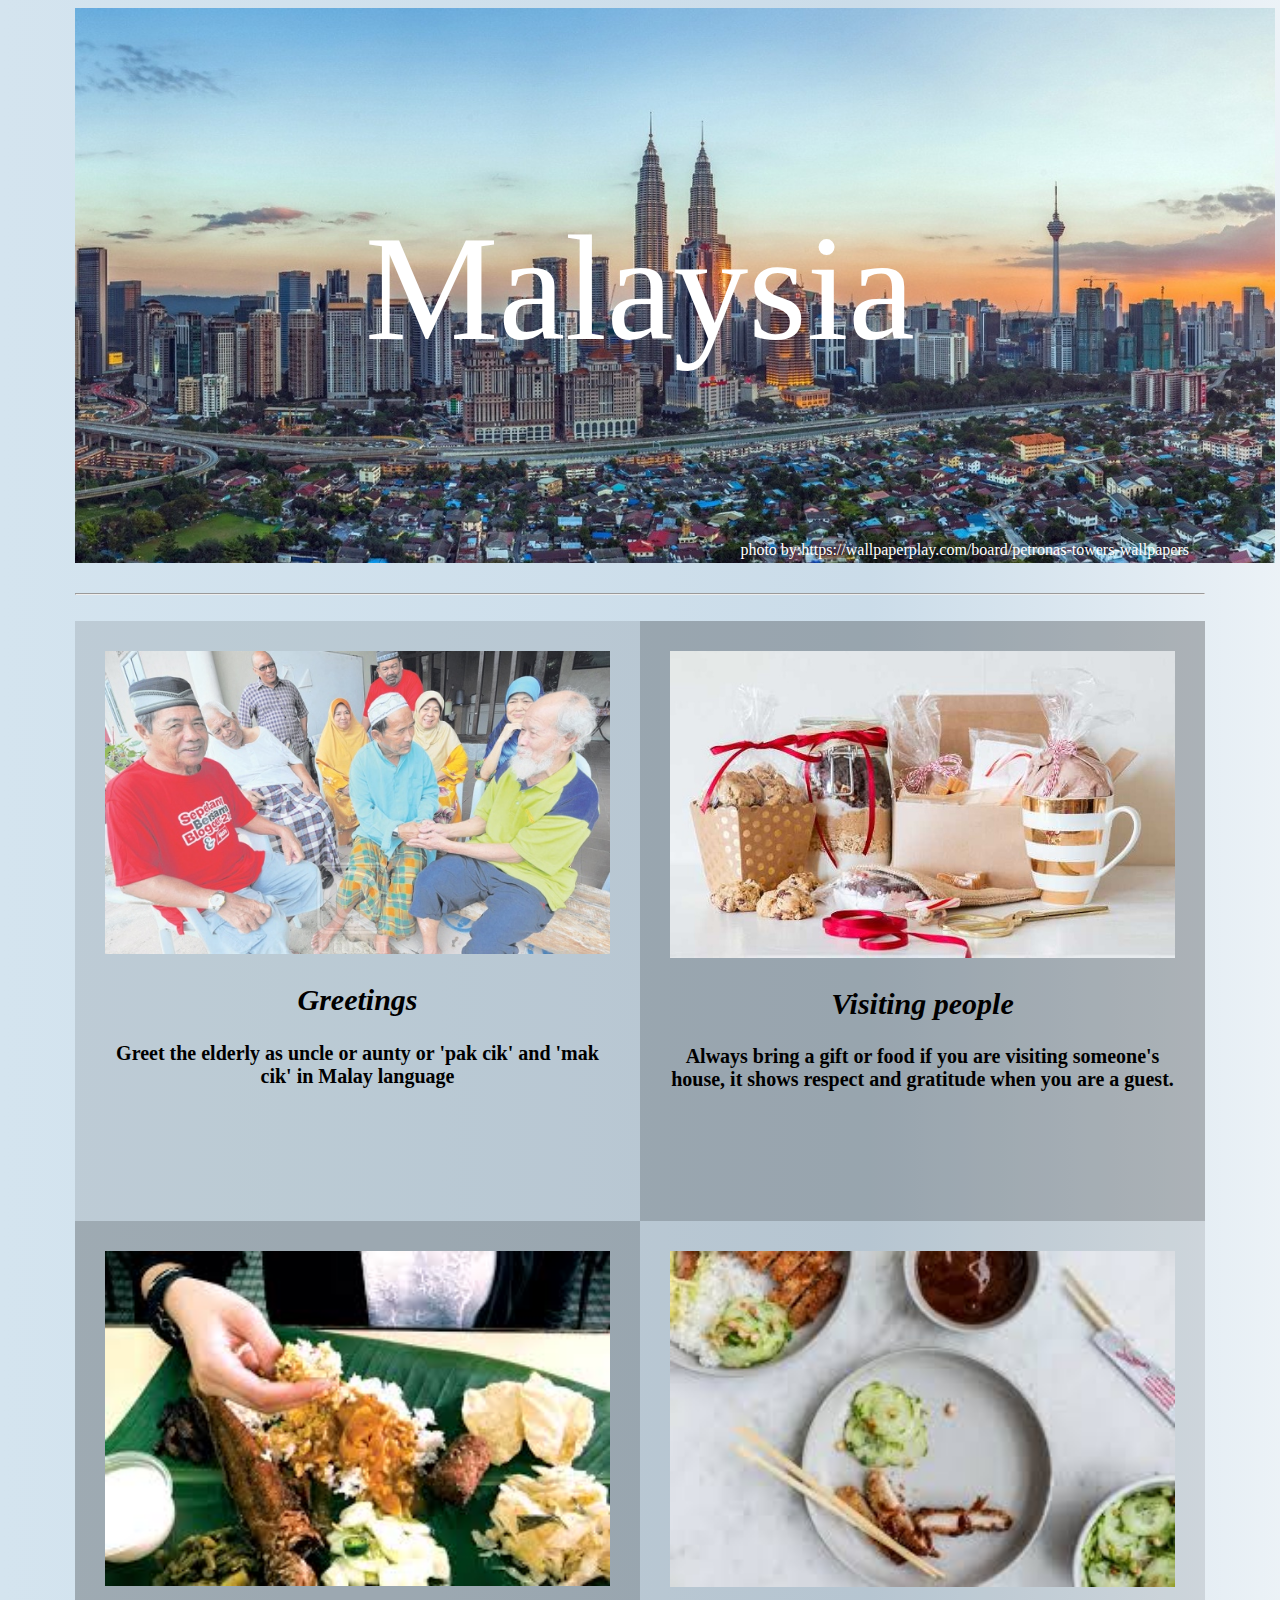
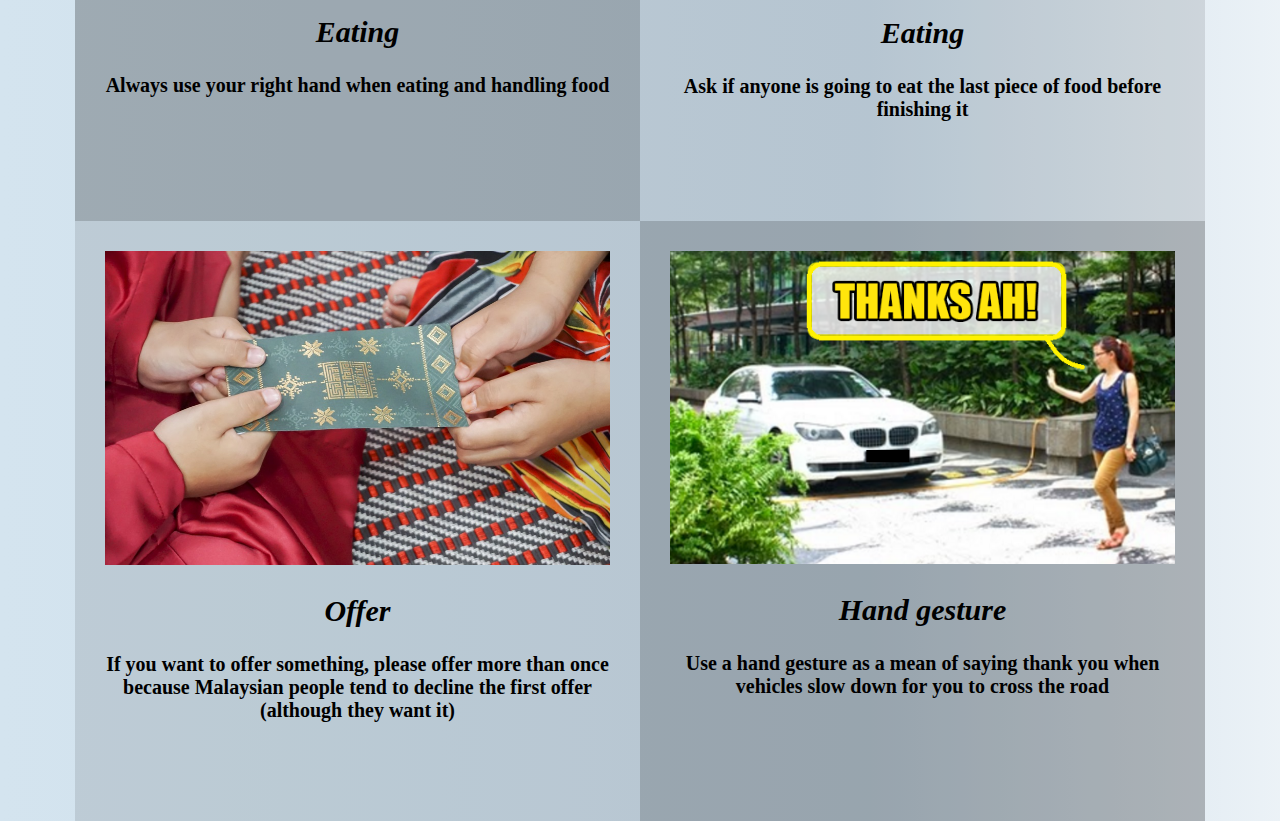
<file: Britain.html>
<!DOCTYPE html>
<html lang="en" dir="ltr">
  <head>
    <meta charset="utf-8"/>
    <meta http-equiv="X-UA-Compatible" content="IE=edge">
    <meta name="viewport" content="width=device-width, initial-scale=1">

    <title>Britain</title>

<href="https://stackpath.bootstrapcdn.com/bootstrap/4.1.3/css/bootstrap.min.
css" crossorigin="anonymous">
<script src="http://code.jquery.com/jquery-3.2.1.min.js"></script>
<script src="Britainjava.js"></script>

    <link rel="stylesheet" href="BritainCSS.css">
  </head>
  <body>

      <div class="heading">
        <img src="KL CITY.png" alt="KL" width="1200px">
        <div class="centered">Malaysia</div>
         <div class="bottom-right"> photo by:https://wallpaperplay.com/board/petronas-towers-wallpapers</div>
      </div>
      <br>
    <hr>
      <br>
    <div class="row">
      <div class="column" style="background:rgba(0,0,0,0.1);">
          <img src="elderly.jpg" alt="greetings" width="100%" >
            <h2>Greetings</h2>
            <h3>Greet the elderly as uncle or aunty or 'pak cik' and 'mak cik' in Malay language</h3>
      </div>

          <div class="column" style="background:rgba(0,0,0,0.25);">
            <img src="Food Gifts.jpg" alt="gifts" width="100%" >
              <h2>Visiting people</h2>
              <h3>Always bring a gift or food if you are visiting someone's house, it shows respect and gratitude when you are a guest.</h3>
          </div>
    </div>

    <div class="row_2">
      <div class="column" style="background:rgba(0,0,0,0.25);">
        <img src="eating_1.jpg" alt="eating" width="100%">
          <h2>Eating</h2>
          <h3>Always use your right hand when eating and handling food</h3>
      </div>

      <div class="column" style="background:rgba(0,0,0,0.1);">
        <img src="eating_2.jpg" alt="eating" width="100%">
          <h2>Eating</h2>
          <h3>Ask if anyone is going to eat the last piece of food before finishing it</h3>
      </div>
    </div>

    <div class="row_3">
      <div class="column"style="background:rgba(0,0,0,0.1);">
        <img src="offers.jpg" alt="offer" width="100%">
        <h2>Offer</h2>
          <h3>If you want to offer something, please offer more than once because Malaysian people tend to decline the first offer (although they want it)</h3>
      </div>

      <div class="column" style="background:rgba(0,0,0,0.25);">
        <img src="gesture.PNG" alt="gesture" width="100%">
          <h2>Hand gesture</h2>
          <h3>Use a hand gesture as a mean of saying thank you when vehicles slow down for you to cross the road</h3>
      </div>
    </div>


  </body>
</html>
</file>
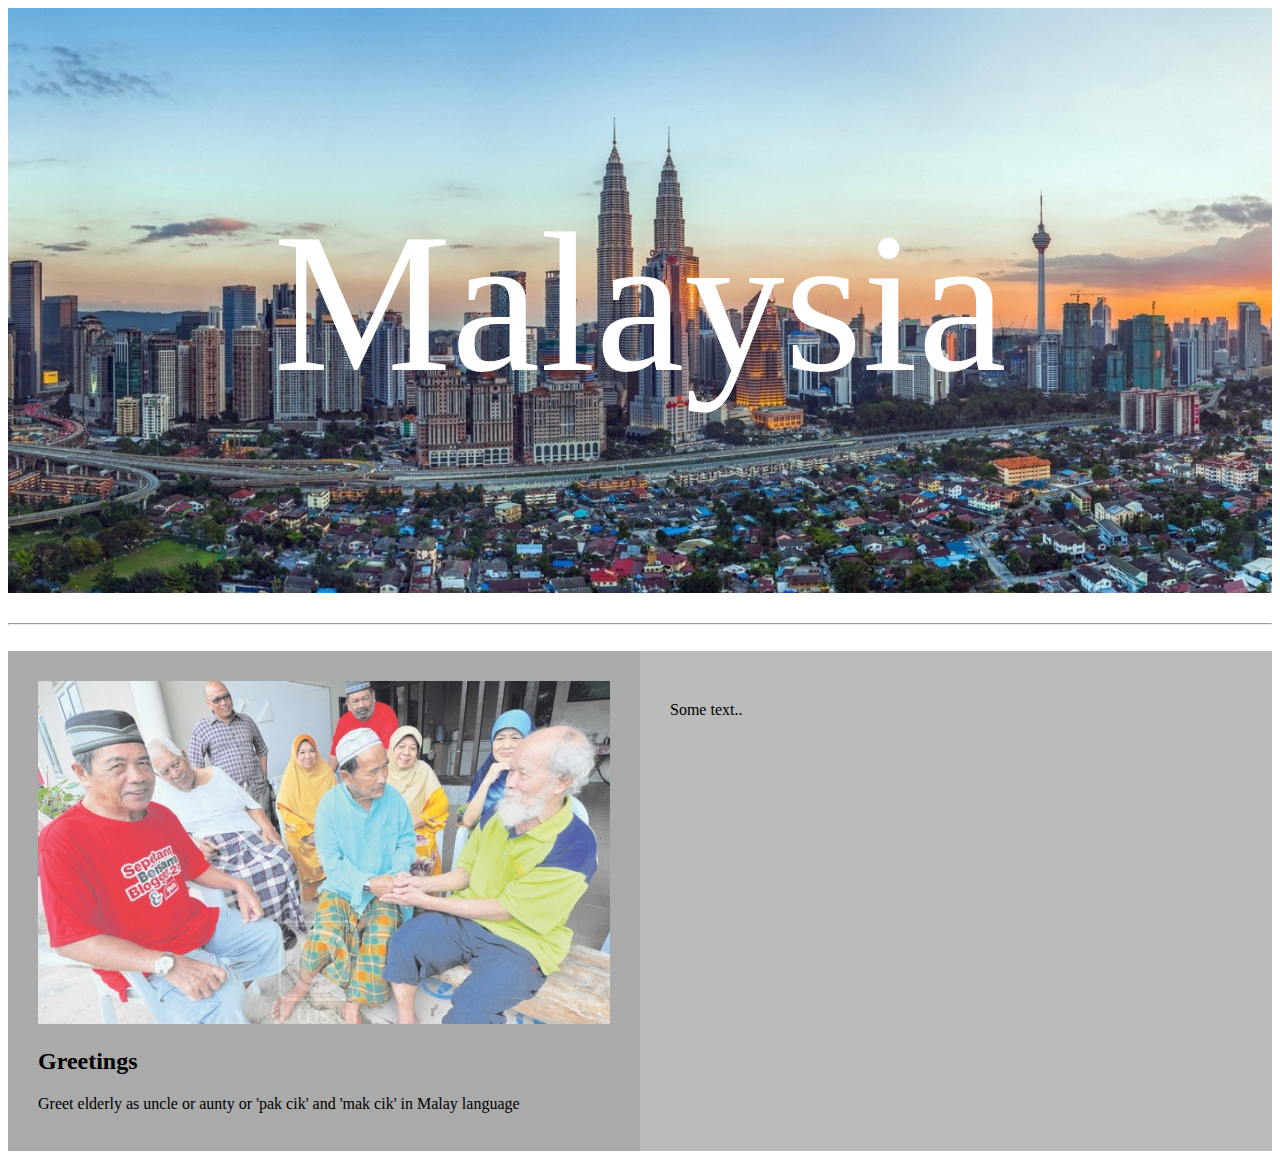
<file: index2.html>
<!DOCTYPE html>
<html lang="en" dir="ltr">
  <head>
    <meta charset="utf-8">
    <title>Unspoken rules </title>
    <link rel="stylesheet" href="style2.css">
  </head>
  <body>

    <div class="heading">
      <img src="KL CITY.png" alt="KL" width="100%">

      <div class="centered">Malaysia</div>
    </div>
<br>
<hr>
<br>
    <div class="row">
      <div class="column" style="background-color:#aaa;">
        <div class="image_1">
          <img src="elderly.jpg" alt="greetings" width="100%">
        </div>
        <h2>Greetings</h2>
        <p>Greet elderly as uncle or aunty or 'pak cik' and 'mak cik' in Malay language</p>
      </div>
      <div class="column" style="background-color:#bbb;">
        <h2></h2>
        <p>Some text..</p>
      </div>
    </div>

  </body>
</html>
</file>
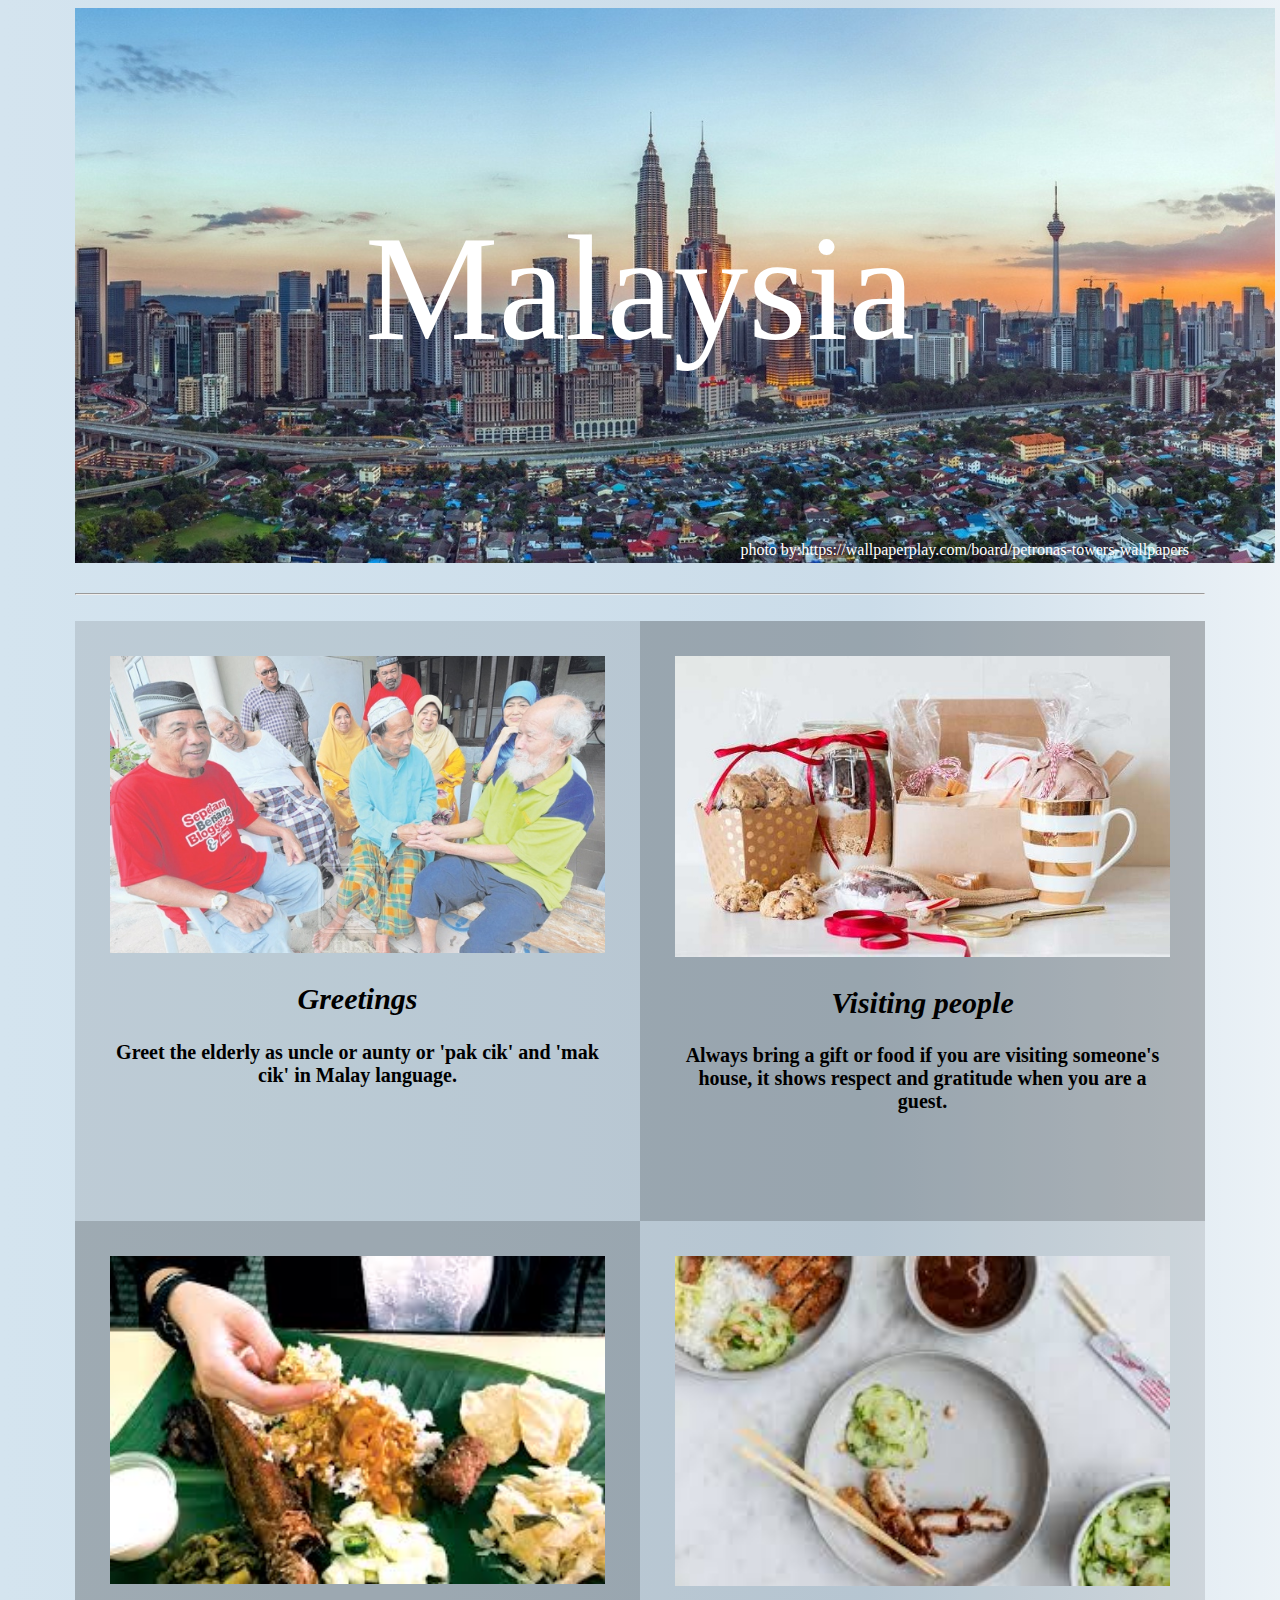
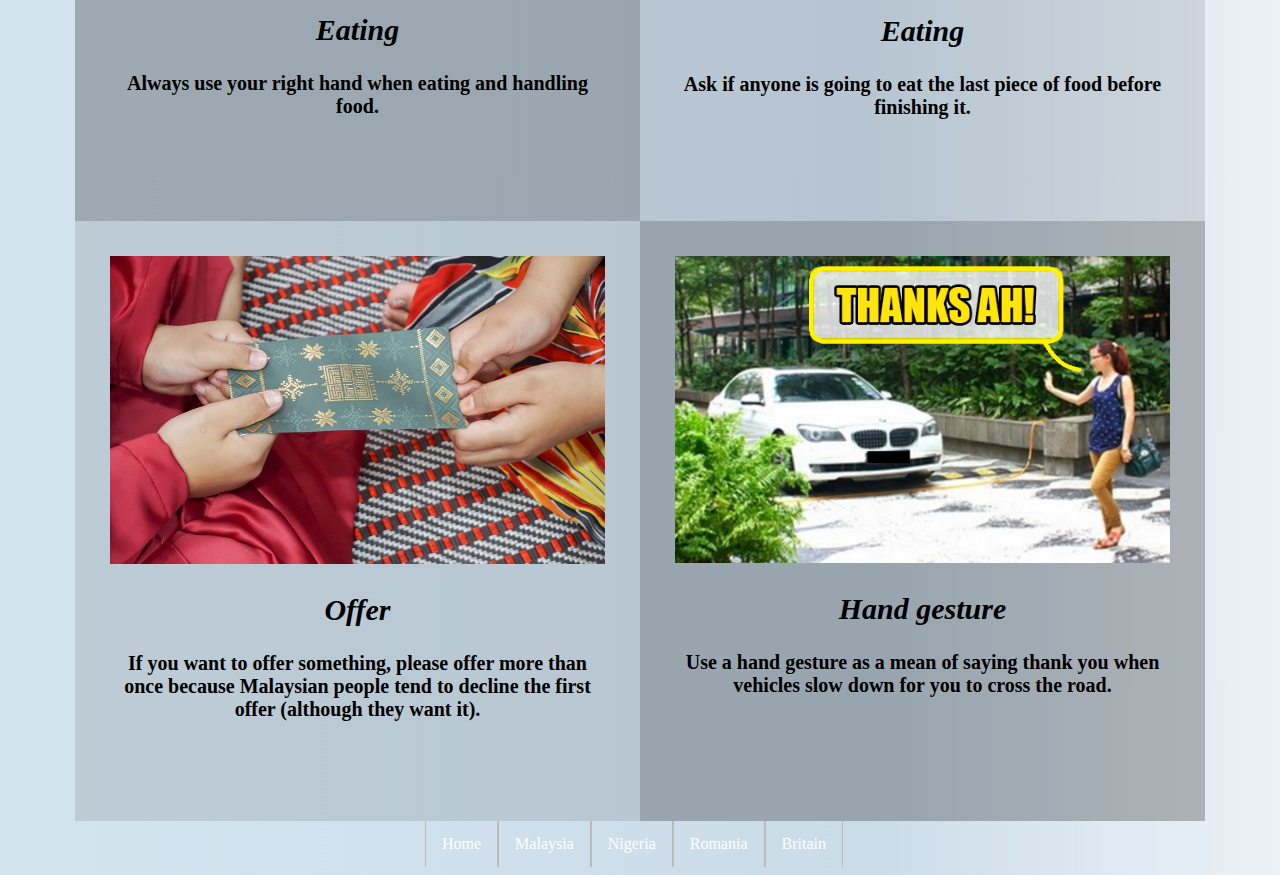
<file: malaysia.html>
<!DOCTYPE html>
<html lang="en" dir="ltr">

  <head>

    <meta charset="utf-8"/>
    <meta http-equiv="X-UA-Compatible" content="IE=edge">
    <meta name="viewport" content="width=device-width, initial-scale=1">

    <title>Malaysia</title>

    <href="https://stackpath.bootstrapcdn.com/bootstrap/4.1.3/css/bootstrap.min.
    css" crossorigin="anonymous">
    <script src="http://code.jquery.com/jquery-3.2.1.min.js"></script>
    <script src="javascript/script_malaysia.js"></script>

    <link rel="stylesheet" href="css/malaysia_style.css">

  </head>

  <body>

      <div class="heading">
        <img src="KL CITY.png" alt="KL" width="1200px">
        <div class="centered">Malaysia</div>
        <div class="bottom-right"> photo by:https://wallpaperplay.com/board/petronas-towers-wallpapers</div>
      </div>

      <br>
    <hr>
      <br>

    <div class="row">
      <div class="column" style="background:rgba(0,0,0,0.1);">
        <img src="elderly.jpg" alt="greetings" width="100%" >
          <h2>Greetings</h2>
          <h3>Greet the elderly as uncle or aunty or 'pak cik' and 'mak cik' in Malay language.</h3>
      </div>

      <div class="column" style="background:rgba(0,0,0,0.25);">
          <img src="Food Gifts.jpg" alt="gifts" width="100%" >
            <h2>Visiting people</h2>
            <h3>Always bring a gift or food if you are visiting someone's house, it shows respect and gratitude when you are a guest.</h3>
      </div>
    </div>

    <div class="row_2">
      <div class="column" style="background:rgba(0,0,0,0.25);">
        <img src="eating_1.jpg" alt="eating" width="100%">
          <h2>Eating</h2>
          <h3>Always use your right hand when eating and handling food.</h3>
      </div>

      <div class="column" style="background:rgba(0,0,0,0.1);">
        <img src="eating_2.jpg" alt="eating" width="100%">
          <h2>Eating</h2>
          <h3>Ask if anyone is going to eat the last piece of food before finishing it.</h3>
      </div>
    </div>

    <div class="row_3">
      <div class="column"style="background:rgba(0,0,0,0.1);">
        <img src="offers.jpg" alt="offer" width="100%">
          <h2>Offer</h2>
          <h3>If you want to offer something, please offer more than once because Malaysian people tend to decline the first offer (although they want it).</h3>
      </div>

      <div class="column" style="background:rgba(0,0,0,0.25);">
        <img src="gesture.PNG" alt="gesture" width="100%">
          <h2>Hand gesture</h2>
          <h3>Use a hand gesture as a mean of saying thank you when vehicles slow down for you to cross the road.</h3>
      </div>
    </div>

    <div class="Navigation-bar">
      <ul class="Navigation">
        <li><a href="index.html">Home</a></li>
        <li><a href="malaysia.html">Malaysia</a></li>
        <li><a href="uchefinalproject.html">Nigeria</a></li>
        <li><a href="Romaniaindex.html">Romania</a></li>
        <li><a href="britain.html">Britain</a></li>
      </ul>
    </div>

  </body>
</html>
</file>
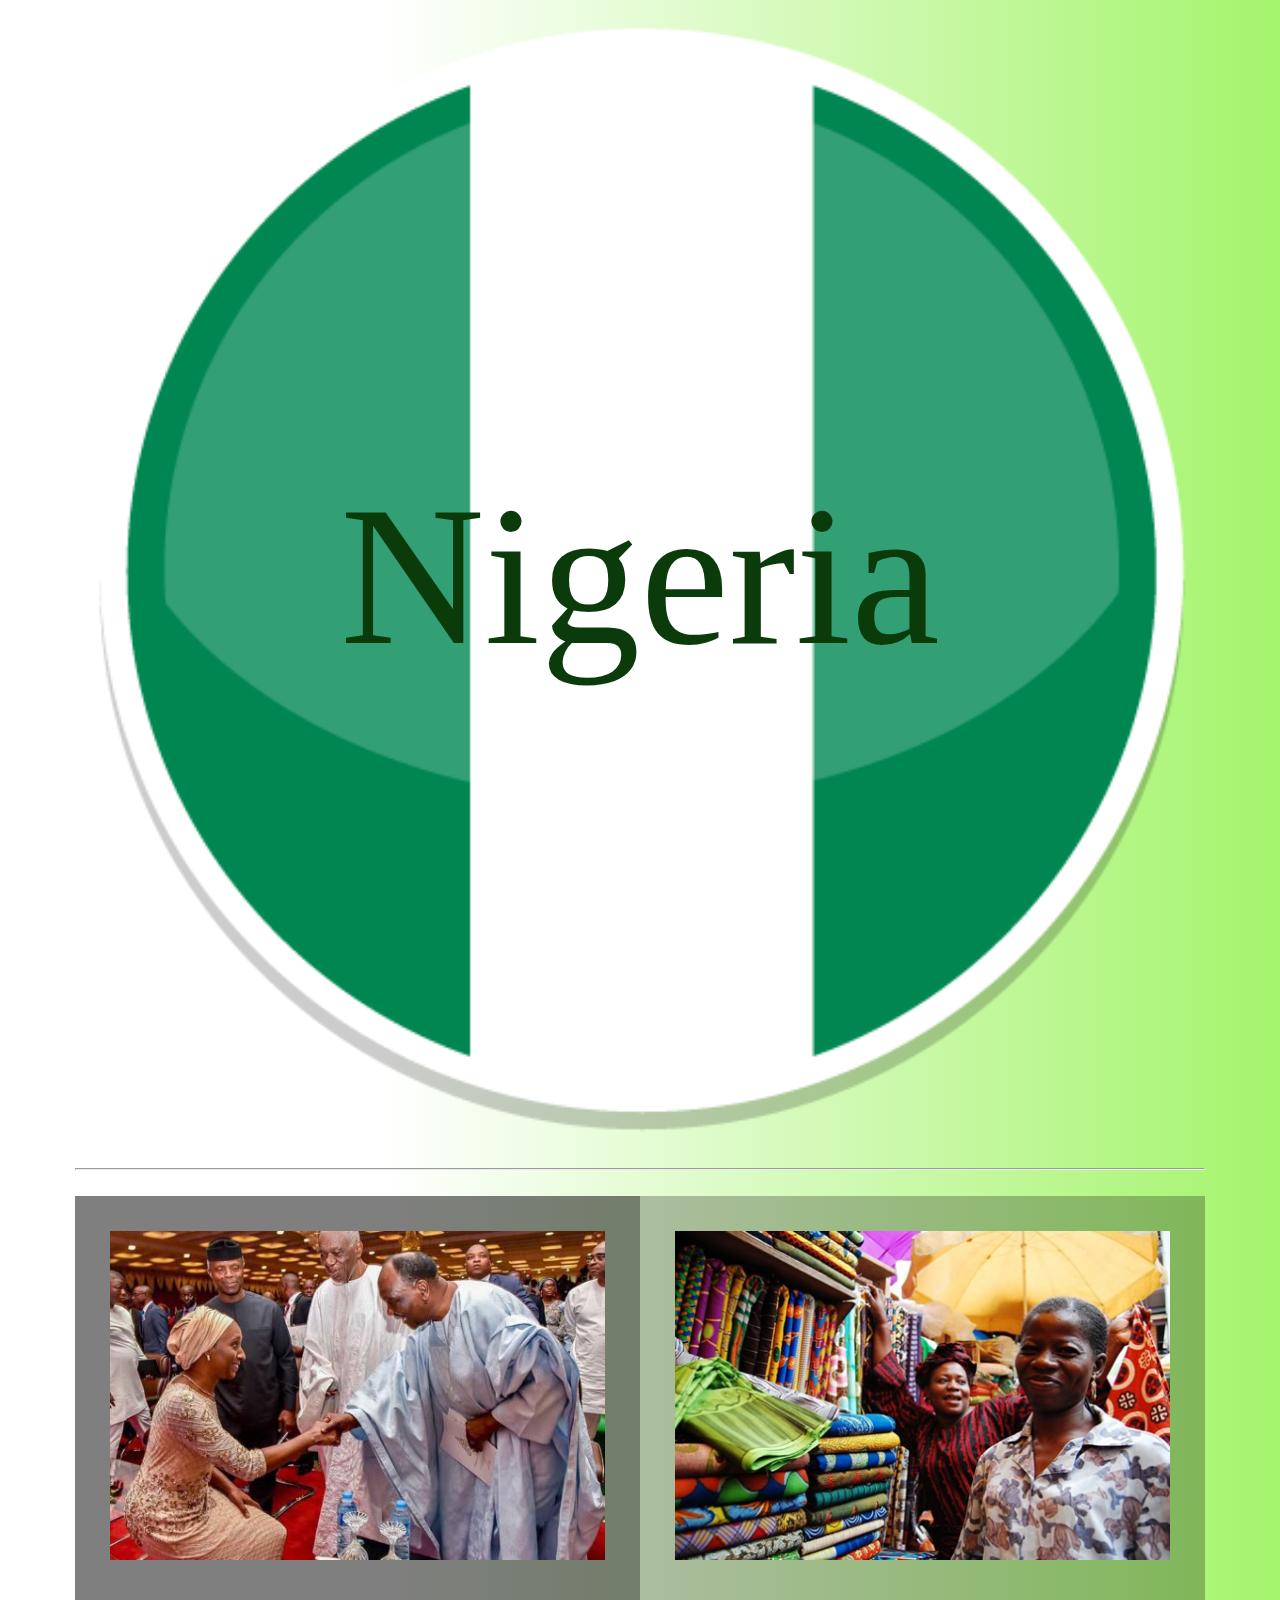
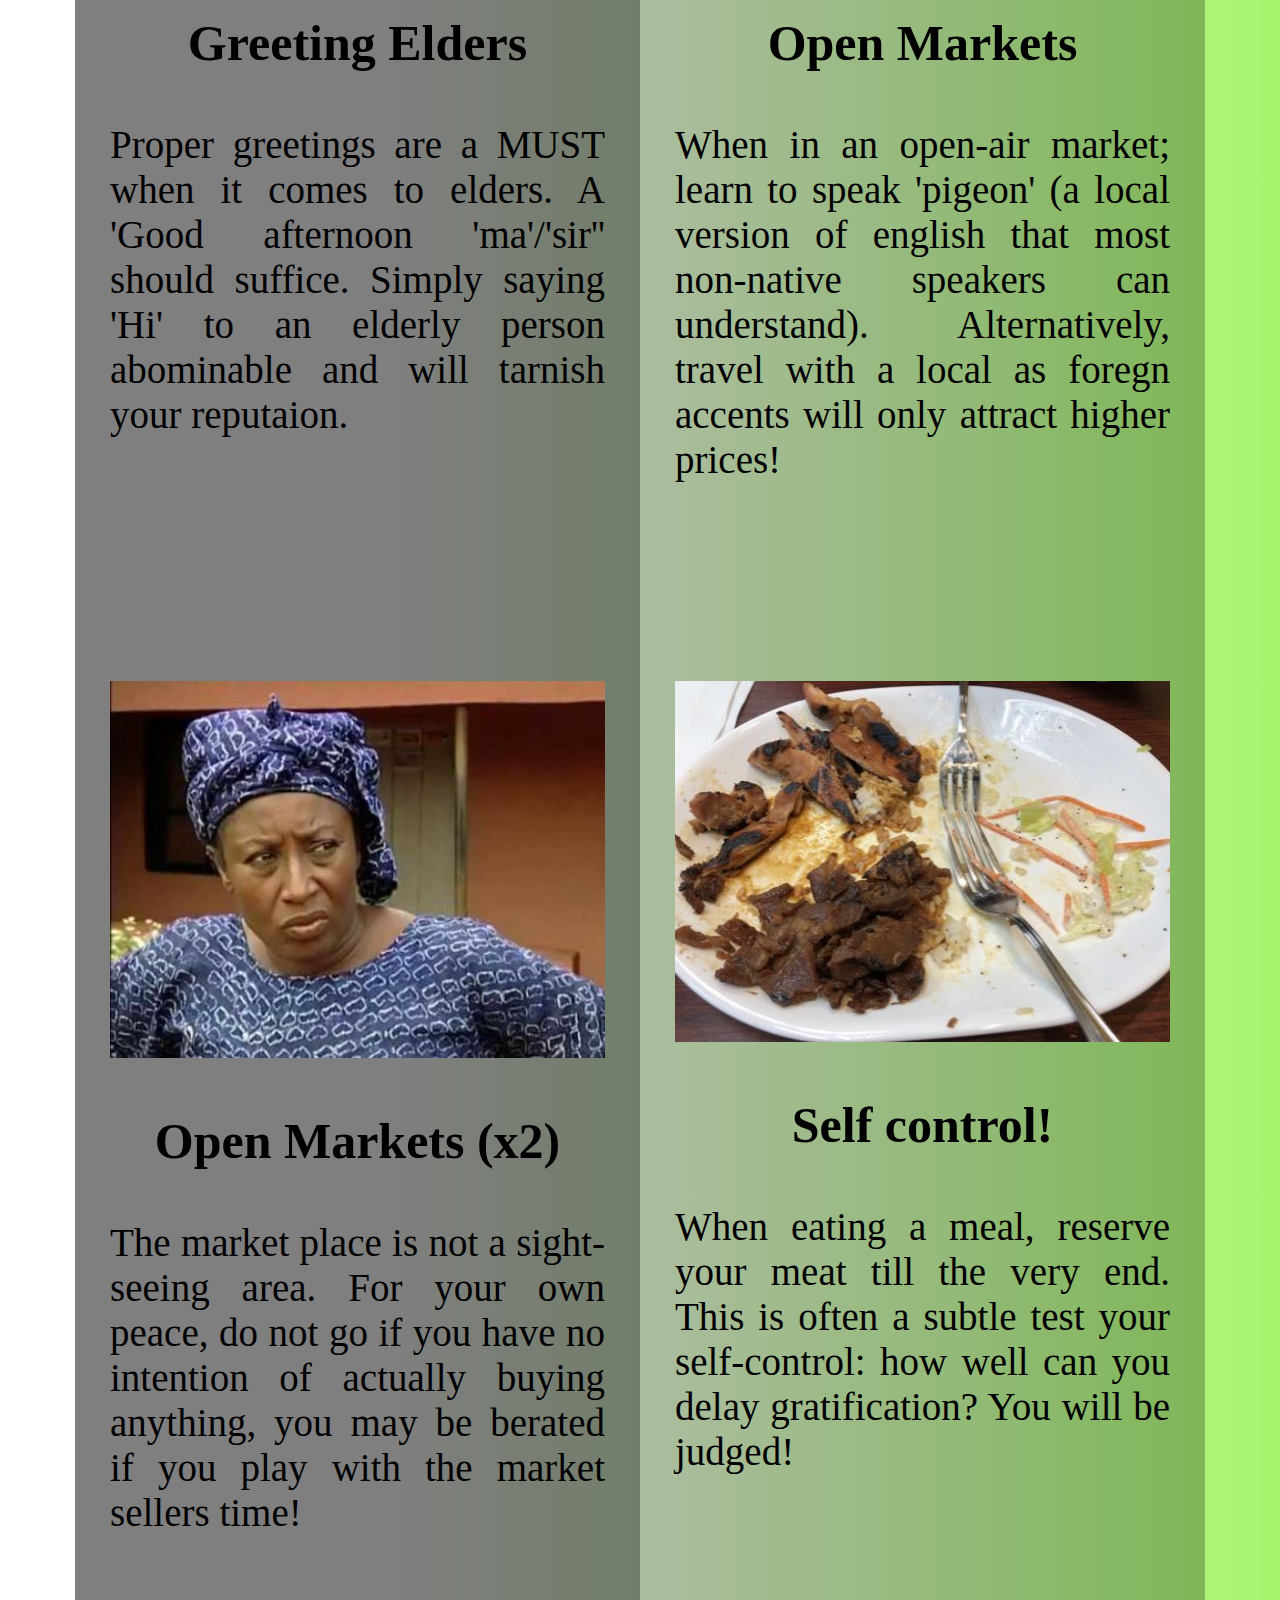
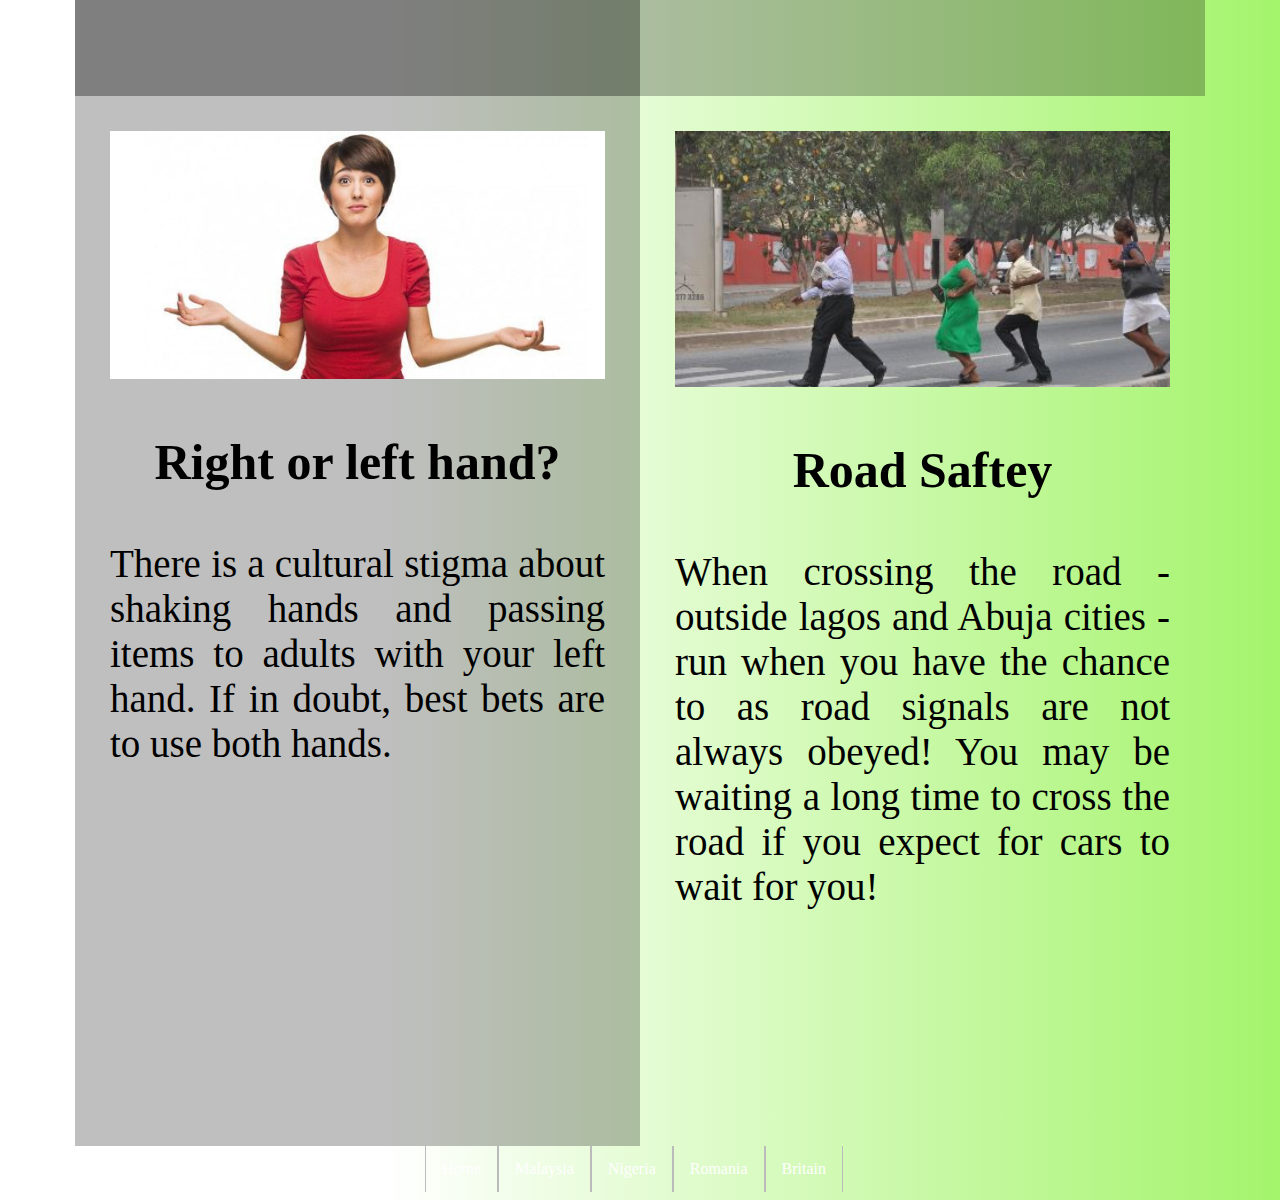
<file: uchefinalproject.html>
<!DOCTYPE html>
<html lang="en" dir="ltr">

  <head>

    <meta charset="utf-8">
    <meta http-equiv="X-UA-Compatible" content="IE=edge">
    <meta name="viewport" content="width=device-width, initial-scale=1">

    <title>Nigeria</title>

    <href="https://stackpath.bootstrapcdn.com/bootstrap/4.1.3/css/bootstrap.min.
    css" crossorigin="anonymous">
    <script src="http://code.jquery.com/jquery-3.2.1.min.js"></script>
    <script src="javascript/uchescript.js"></script>

    <link rel="stylesheet" href="css/uchefinal.css">

  </head>

  <body>

    <div class="heading">
      <img src="nigeria.png" alt="nigeria" width="100%">
      <div class="centered">Nigeria </div>
    </div>

      <br>
    <hr>
      <br>

    <div class="row">
      <div class="column" style="background:rgba(0,0,0,0.5);">
        <img src="Greetingelders.jpg" alt="greetingelders" width="100%">
          <h3>Greeting Elders</h3>
          <p> Proper greetings are a MUST when it comes to elders. A 'Good afternoon 'ma'/'sir'' should suffice. Simply saying 'Hi' to an elderly person abominable and will tarnish your reputaion.</p>
      </div>

      <div class="column"style="background:rgba(0,0,0,0.25);">
        <img src="market.jpg" alt="market" width="100%" style="centered">
          <h3>Open Markets</h3>
          <p>When in an open-air market; learn to speak 'pigeon' (a local version of english that most non-native speakers can understand). Alternatively, travel with a local as foregn accents will only attract higher prices!</p>
      </div>
    </div>

    <div class="row_2">
      <div class="column" style="background:rgba(0,0,0,0.5);">
        <img src="greeting.jpg" alt="greeting" width="100%">
          <h3>Open Markets (x2)</h3>
          <p>The market place is not a sight-seeing area. For your own peace, do not go if you have no intention of actually buying anything, you may be berated if you play with the market sellers time!</p>
      </div>

      <div class="column" style="background:rgba(0,0,0,0.25);">
        <img src="Leftovermeat.jpg" alt="leftovermeat" width="100%">
          <h3>Self control!</h3>
          <p>When eating a meal, reserve your meat till the very end. This is often a subtle test your self-control: how well can you delay gratification? You will be judged!</p>
      </div>
    </div>

    <div class="row_3">
      <div class="column"style="background:rgba(0,0,0,0.25);">
        <img src="whichhand.jpg" alt="whichhand" width="100%">
          <h3>Right or left hand?</h3>
          <p>There is a cultural stigma about shaking hands and passing items to adults with your left hand. If in doubt, best bets are to use both hands.</p>
      </div>

      <div class="column">
        <img src="crossing.JPG" alt="crossing" width="100%">
          <h3>Road Saftey</h3>
          <p>When crossing the road - outside lagos and Abuja cities - run when you have the chance to as road signals are not always obeyed! You may be waiting a long time to cross the road if you expect for cars to wait for you!</p>
      </div>
    </div>

    <div class="Navigation-bar">
      <ul class="Navigation">
        <li><a href="index.html">Home</a></li>
        <li><a href="malaysia.html">Malaysia</a></li>
        <li><a href="uchefinalproject.html">Nigeria</a></li>
        <li><a href="Romaniaindex.html">Romania</a></li>
        <li><a href="britain.html">Britain</a></li>
      </ul>
    </div>

  </body>
</html>
</file>
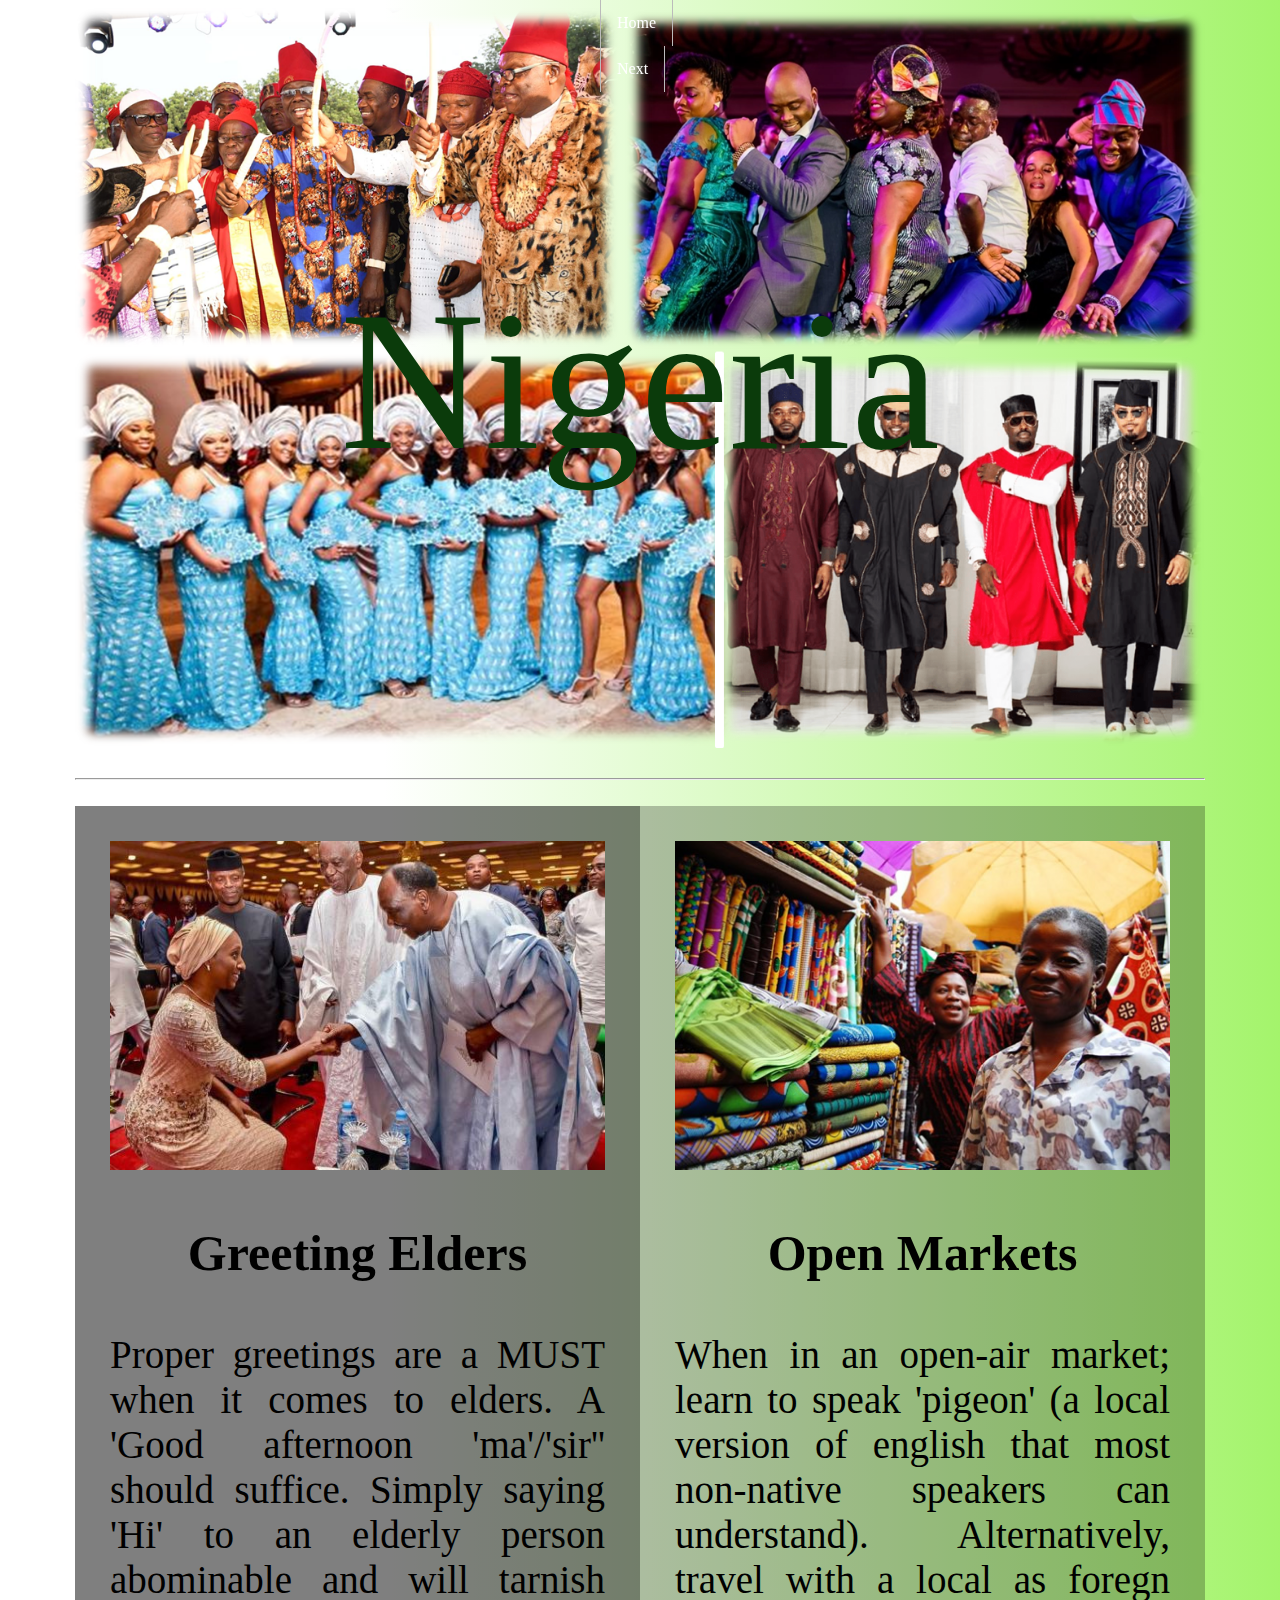
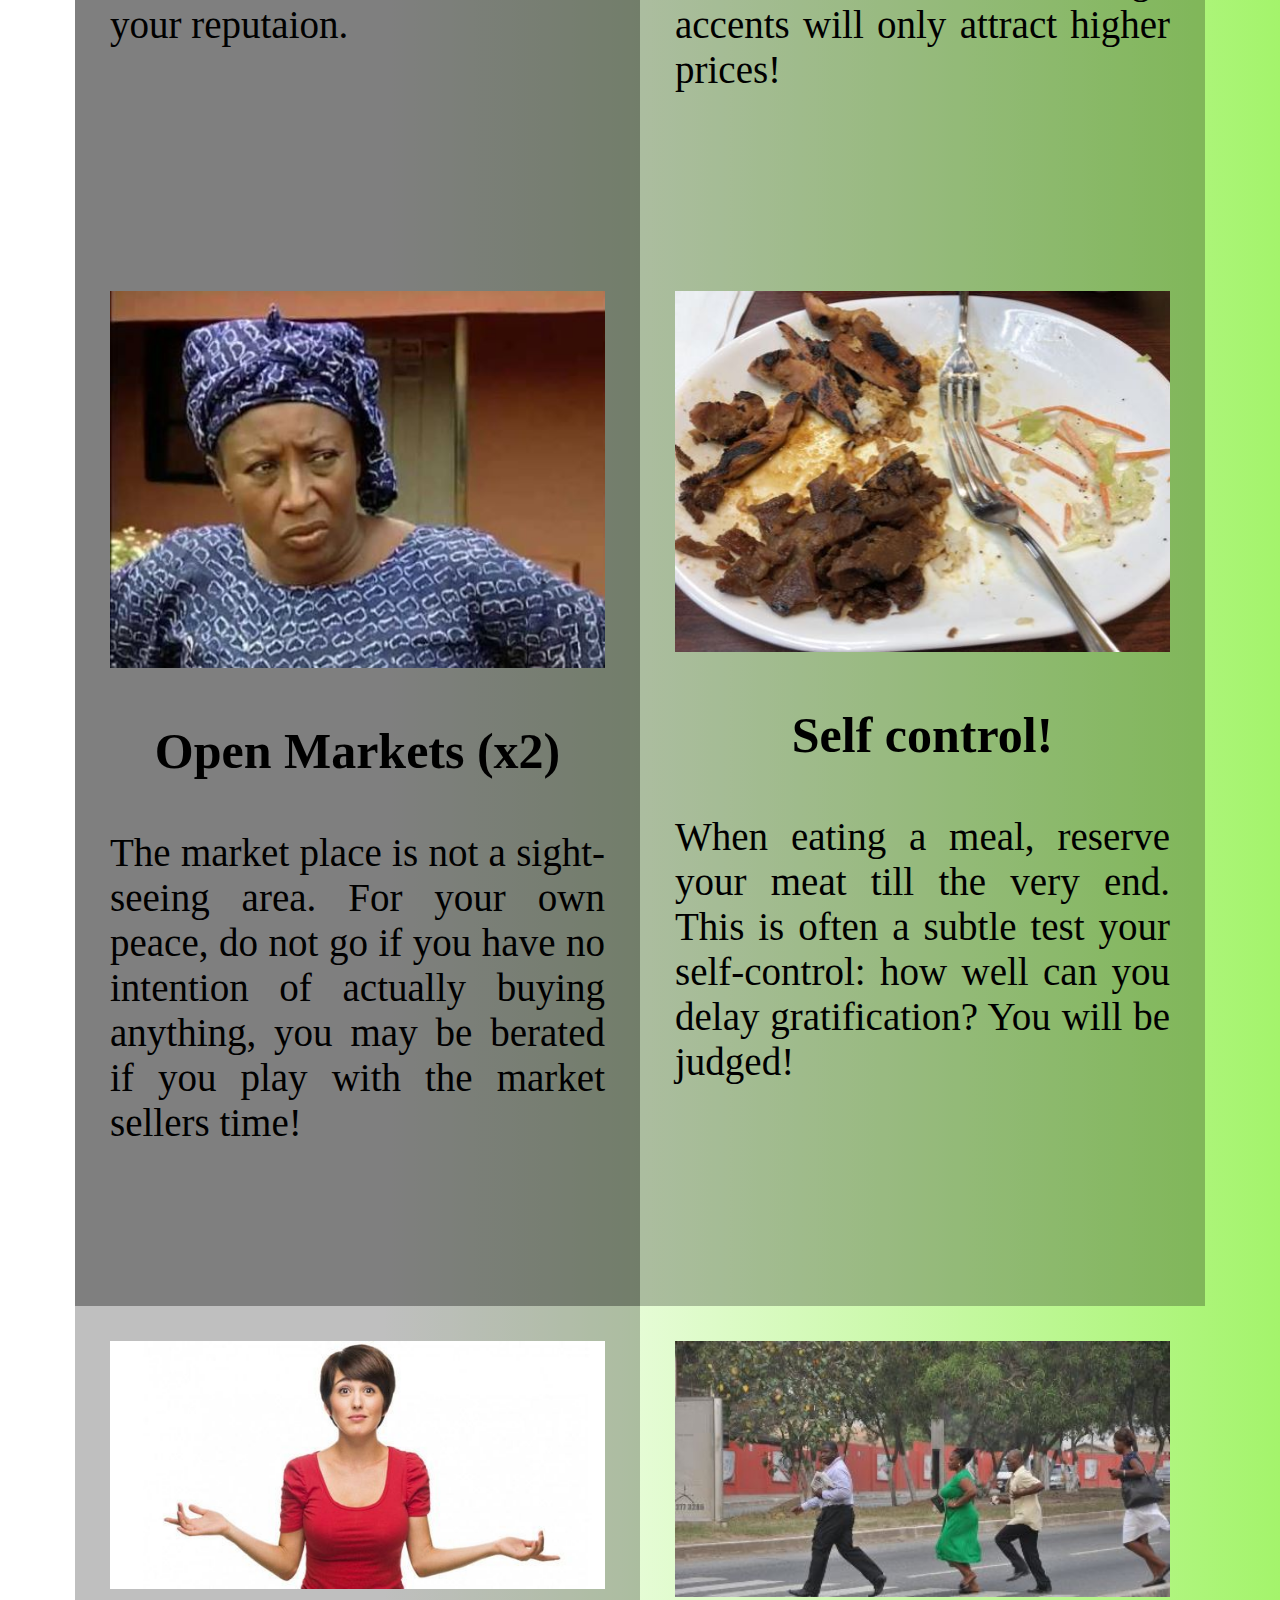
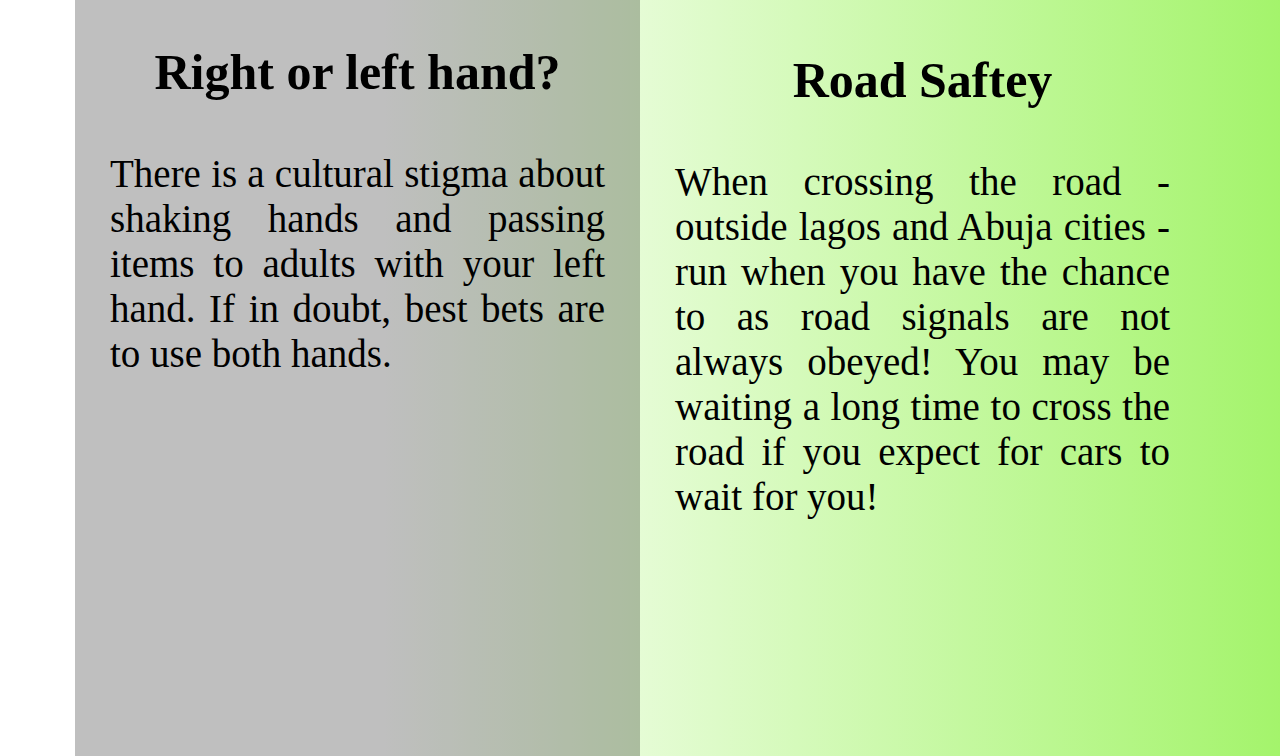
<file: CFG-international_recipe-/uchefinalproject.html>
<!DOCTYPE html>
<html lang="en" dir="ltr">
  <head>

    <meta charset="utf-8">
    <meta http-equiv="X-UA-Compatible" content="IE=edge">
    <meta name="viewport" content="width=device-width, initial-scale=1">

    <title>Nigeria</title>
    <href="https://stackpath.bootstrapcdn.com/bootstrap/4.1.3/css/bootstrap.min.
    css" crossorigin="anonymous">
    <script src="http://code.jquery.com/jquery-3.2.1.min.js"></script>
    <script src="uchescript.js"></script>

    <link rel="stylesheet" href="uchefinal.css">
  </head>
  <body>

    <div class="heading">
      <img src="nigeria.png" alt="nigeria" width="100%">
      <div class="centered">Nigeria </div>
      </div>
      <br>
    <hr>
      <br>

    <div class="row">
      <div class="column" style="background:rgba(0,0,0,0.5);">
          <img src="Greetingelders.jpg" alt="greetingelders" width="100%">
          <h3>Greeting Elders</h3>
          <p> Proper greetings are a MUST when it comes to elders. A 'Good afternoon 'ma'/'sir'' should suffice. Simply saying 'Hi' to an elderly person abominable and will tarnish your reputaion.</p>
      </div>

      <div class="column"style="background:rgba(0,0,0,0.25);">
        <img src="market.jpg" alt="market" width="100%" style="centered">

          <h3>Open Markets</h3>
          <p>When in an open-air market; learn to speak 'pigeon' (a local version of english that most non-native speakers can understand). Alternatively, travel with a local as foregn accents will only attract higher prices!</p>
      </div>
    </div>

    <div class="row_2">
      <div class="column" style="background:rgba(0,0,0,0.5);">
        <img src="greeting.jpg" alt="greeting" width="100%">
          <h3>Open Markets (x2)</h3>
          <p>The market place is not a sight-seeing area. For your own peace, do not go if you have no intention of actually buying anything, you may be berated if you play with the market sellers time!</p>
      </div>
      <div class="column" style="background:rgba(0,0,0,0.25);">
        <img src="Leftovermeat.jpg" alt="leftovermeat" width="100%">
          <h3>Self control!</h3>
          <p>When eating a meal, reserve your meat till the very end. This is often a subtle test your self-control: how well can you delay gratification? You will be judged!</p>
      </div>
    </div>

    <div class="row_3">
      <div class="column"style="background:rgba(0,0,0,0.25);">
        <img src="whichhand.jpg" alt="whichhand" width="100%">
          <h3>Right or left hand?</h3>
          <p>There is a cultural stigma about shaking hands and passing items to adults with your left hand. If in doubt, best bets are to use both hands.</p>
      </div>

      <div class="column">
        <img src="crossing.JPG" alt="crossing" width="100%">
          <h3>Road Saftey</h3>
          <p>When crossing the road - outside lagos and Abuja cities - run when you have the chance to as road signals are not always obeyed! You may be waiting a long time to cross the road if you expect for cars to wait for you!</p>
      </div>
    </div>

    <div class="Navigation-bar">
      <ul class="Navigation">
        <li><a href="index.html">Home</a></li>
        <li><a href="Romaniaindex.html">Next</a></li>
      </ul>
    </div>

  </body>
</html>
</file>
<file: BritainCSS.css>
body{
  background: rgba(212,228,239,1);
  background: -moz-linear-gradient(left, rgba(212,228,239,1) 0%, rgba(134,174,204,0.43) 68%, rgba(134,174,204,0.16) 100%);
  background: -webkit-gradient(left top, right top, color-stop(0%, rgba(212,228,239,1)), color-stop(68%, rgba(134,174,204,0.43)), color-stop(100%, rgba(134,174,204,0.16)));
  background: -webkit-linear-gradient(left, rgba(212,228,239,1) 0%, rgba(134,174,204,0.43) 68%, rgba(134,174,204,0.16) 100%);
  background: -o-linear-gradient(left, rgba(212,228,239,1) 0%, rgba(134,174,204,0.43) 68%, rgba(134,174,204,0.16) 100%);
  background: -ms-linear-gradient(left, rgba(212,228,239,1) 0%, rgba(134,174,204,0.43) 68%, rgba(134,174,204,0.16) 100%);
  background: linear-gradient(to right, rgba(212,228,239,1) 0%, rgba(134,174,204,0.43) 68%, rgba(134,174,204,0.16) 100%);
  filter: progid:DXImageTransform.Microsoft.gradient( startColorstr='#d4e4ef', endColorstr='#86aecc', GradientType=1 );
font-family: serif;
padding-left: 67px;
padding-right: 67px;
}

.heading{
position: relative;
text-align: center;
color: white;
}
.centered{
position: absolute;
top: 50%;
left: 50%;
transform: translate(-50%, -50%);
font-size: 150px;
}
.bottom-right {
  position: absolute;
  bottom: 8px;
  right: 16px;
}
*{
 box-sizing: border-box;
}
h2{
  text-align: center;
  font-size: 30px;
  font-style: italic;
}
h3{
  text-align: center;
  font-size: 20px;
}

.column {
  float: left;
  width: 50%;
  align-items: center;
  height: 600px;
  padding-top: 30px;
  padding-left: 30px;
  padding-right: 30px;
}

.row:after {
  content: "";
  display: table;
  clear: both;
}
.row_2:after {
  content: normal;
  display: table;
  clear: both;
}
.row_3:after{
  content: normal;
  display: table;
  clear: both;
}

@media screen and (max-width: 600px) {
  .column {
    width: 100%;
  }
}
</file>
<file: style2.css>
body{
  font-family: fantasy;
}

.heading{
    position: relative;
    text-align: center;
    color: white;

}
.centered{
position: absolute;
top: 50%;
left: 50%;
transform: translate(-50%, -50%);
font-size: 200px;
}
*{
 box-sizing: border-box;
}
.column {
  float: left;
  width: 50%;
  height: 500px;
  align-items: center;
  padding-top: 30px;
  padding-left: 30px;
  padding-right: 30px;
}
.row:after {
  content: "";
  display: table;
  clear: both;
}
</file>
<file: css/malaysia_style.css>
body{
  background: rgba(212,228,239,1);
  background: -moz-linear-gradient(left, rgba(212,228,239,1) 0%, rgba(134,174,204,0.43) 68%, rgba(134,174,204,0.16) 100%);
  background: -webkit-gradient(left top, right top, color-stop(0%, rgba(212,228,239,1)), color-stop(68%, rgba(134,174,204,0.43)), color-stop(100%, rgba(134,174,204,0.16)));
  background: -webkit-linear-gradient(left, rgba(212,228,239,1) 0%, rgba(134,174,204,0.43) 68%, rgba(134,174,204,0.16) 100%);
  background: -o-linear-gradient(left, rgba(212,228,239,1) 0%, rgba(134,174,204,0.43) 68%, rgba(134,174,204,0.16) 100%);
  background: -ms-linear-gradient(left, rgba(212,228,239,1) 0%, rgba(134,174,204,0.43) 68%, rgba(134,174,204,0.16) 100%);
  background: linear-gradient(to right, rgba(212,228,239,1) 0%, rgba(134,174,204,0.43) 68%, rgba(134,174,204,0.16) 100%);
  filter: progid:DXImageTransform.Microsoft.gradient( startColorstr='#d4e4ef', endColorstr='#86aecc', GradientType=1 );
font-family: serif;
padding-left: 67px;
padding-right: 67px;
}

.heading{
position: relative;
text-align: center;
color: white;
}
.centered{
position: absolute;
top: 50%;
left: 50%;
transform: translate(-50%, -50%);
font-size: 150px;
}
.bottom-right {
  position: absolute;
  bottom: 8px;
  right: 16px;
}
*{
 box-sizing: border-box;
}
h2{
  text-align: center;
  font-size: 30px;
  font-style: italic;
}
h3{
  text-align: center;
  font-size: 20px;
}

.column {
  float: left;
  width: 50%;
  align-items: center;
  height: 600px;
  padding-top: 35px;
  padding-left: 35px;
  padding-right: 35px;
  padding-bottom: 35px;
}

.row:after {
  content: "";
  display: table;
  clear: both;
}
.row_2:after {
  content: normal;
  display: table;
  clear: both;
}
.row_3:after{
  content: normal;
  display: table;
  clear: both;
}
ul {
  list-style-type: none;
  margin: 0;
  overflow: hidden;
  padding-left: 350px;
  top: 0;
  width: 100%;
  left: 0;
}

li {
  float: left;
  border-right: 1px solid #bbb;
  border-left: 1px solid #bbb;
  text-align: center;
}


li a {
  display: block;
  color: white;
  text-align: center;
  padding: 14px 16px;
  text-decoration: none;
  font-family: fantasy;
}

li a:hover {
  background-color: #111;
}
@media screen and (max-width: 600px) {
  .column {
    width: 100%;
  }
}
</file>
<file: css/uchefinal.css>
body{
background-color:lightgreen;
font-family: fantasy;
padding-left: 67px;
padding-right: 67px;

background: rgba(255,255,255,1);
background: -moz-linear-gradient(left, rgba(255,255,255,1) 0%, rgba(255,255,255,0.91) 30%, rgba(162,244,104,0.74) 83%, rgba(132,240,56,0.74) 100%);
background: -webkit-gradient(left top, right top, color-stop(0%, rgba(255,255,255,1)), color-stop(30%, rgba(255,255,255,0.91)), color-stop(83%, rgba(162,244,104,0.74)), color-stop(100%, rgba(132,240,56,0.74)));
background: -webkit-linear-gradient(left, rgba(255,255,255,1) 0%, rgba(255,255,255,0.91) 30%, rgba(162,244,104,0.74) 83%, rgba(132,240,56,0.74) 100%);
background: -o-linear-gradient(left, rgba(255,255,255,1) 0%, rgba(255,255,255,0.91) 30%, rgba(162,244,104,0.74) 83%, rgba(132,240,56,0.74) 100%);
background: -ms-linear-gradient(left, rgba(255,255,255,1) 0%, rgba(255,255,255,0.91) 30%, rgba(162,244,104,0.74) 83%, rgba(132,240,56,0.74) 100%);
background: linear-gradient(to right, rgba(255,255,255,1) 0%, rgba(255,255,255,0.91) 30%, rgba(162,244,104,0.74) 83%, rgba(132,240,56,0.74) 100%);
filter: progid:DXImageTransform.Microsoft.gradient( startColorstr='#ffffff', endColorstr='#84f038', GradientType=1 );
}

.heading{
position: relative;
text-align: center;
color: #0B3B0B
}
.centered{
position: absolute;
top: 50%;
left: 50%;
transform: translate(-50%, -50%);
font-size: 200px;
}
*{
  box-sizing: border-box;
}
h3{
  text-align: center;
  font-size: 50px;
}

p {
  font-size: 39px;
  text-align: justify;
}

.column {
  float: left;
  width: 50%;
  height: 1050px;
  align-items: center;
  padding-top: 35px;
  padding-left: 35px;
  padding-right: 35px;
  padding-bottom: 35px;
}

.row:after {
  content: "";
  display: table;
  clear: both;
}
.row_2:after {
  content: normal;
  display: table;
  clear: both;
}
.row_3:after{
  content: normal;
  display: table;
  clear: both;
}
ul {
  list-style-type: none;
  margin: 0;
  overflow: hidden;
  padding-left: 350px;
  top: 0;
  width: 100%;
  left: 0;
}

li {
  float: left;
  border-right: 1px solid #bbb;
  border-left: 1px solid #bbb;
  text-align: center;
}


li a {
  display: block;
  color: white;
  text-align: center;
  padding: 14px 16px;
  text-decoration: none;
  font-family: fantasy;
}

li a:hover {
  background-color: #111;
}
@media screen and (max-width: 600px) {
  .column {
    width: 100%;
  }
}
</file>
<file: CFG-international_recipe-/uchefinal.css>
body{
background-color:lightgreen;
font-family: fantasy;
padding-left: 67px;
padding-right: 67px;

background: rgba(255,255,255,1);
background: -moz-linear-gradient(left, rgba(255,255,255,1) 0%, rgba(255,255,255,0.91) 30%, rgba(162,244,104,0.74) 83%, rgba(132,240,56,0.74) 100%);
background: -webkit-gradient(left top, right top, color-stop(0%, rgba(255,255,255,1)), color-stop(30%, rgba(255,255,255,0.91)), color-stop(83%, rgba(162,244,104,0.74)), color-stop(100%, rgba(132,240,56,0.74)));
background: -webkit-linear-gradient(left, rgba(255,255,255,1) 0%, rgba(255,255,255,0.91) 30%, rgba(162,244,104,0.74) 83%, rgba(132,240,56,0.74) 100%);
background: -o-linear-gradient(left, rgba(255,255,255,1) 0%, rgba(255,255,255,0.91) 30%, rgba(162,244,104,0.74) 83%, rgba(132,240,56,0.74) 100%);
background: -ms-linear-gradient(left, rgba(255,255,255,1) 0%, rgba(255,255,255,0.91) 30%, rgba(162,244,104,0.74) 83%, rgba(132,240,56,0.74) 100%);
background: linear-gradient(to right, rgba(255,255,255,1) 0%, rgba(255,255,255,0.91) 30%, rgba(162,244,104,0.74) 83%, rgba(132,240,56,0.74) 100%);
filter: progid:DXImageTransform.Microsoft.gradient( startColorstr='#ffffff', endColorstr='#84f038', GradientType=1 );
}

.heading{
position: relative;
text-align: center;
color: #0B3B0B
}
.centered{
position: absolute;
top: 50%;
left: 50%;
transform: translate(-50%, -50%);
font-size: 200px;
}
*{
  box-sizing: border-box;
}
h3{
  text-align: center;
  font-size: 50px;
}

p {
  font-size: 39px;
  text-align: justify;
}

.column {
  float: left;
  width: 50%;
  height: 1050px;
  align-items: center;
  padding-top: 35px;
  padding-left: 35px;
  padding-right: 35px;
  padding-bottom: 35px;
}

.row:after {
  content: "";
  display: table;
  clear: both;
}
.row_2:after {
  content: normal;
  display: table;
  clear: both;
}
.row_3:after{
  content: normal;
  display: table;
  clear: both;
}
ul {
  list-style-type: none;
  margin: 0;
  overflow: hidden;
  position: fixed;
  padding-left: 600px;
  padding-right: 600px;
  top: 0;
  width: 100%;
  left: 0;
}

li {
  float: left;
  border-right: 1px solid #bbb;
  border-left: 1px solid #bbb;
  text-align: center;
}


li a {
  display: block;
  color: white;
  text-align: center;
  padding: 14px 16px;
  text-decoration: none;
  font-family: fantasy;
}

li a:hover {
  background-color: #111;
}
@media screen and (max-width: 600px) {
  .column {
    width: 100%;
  }
}
</file>
